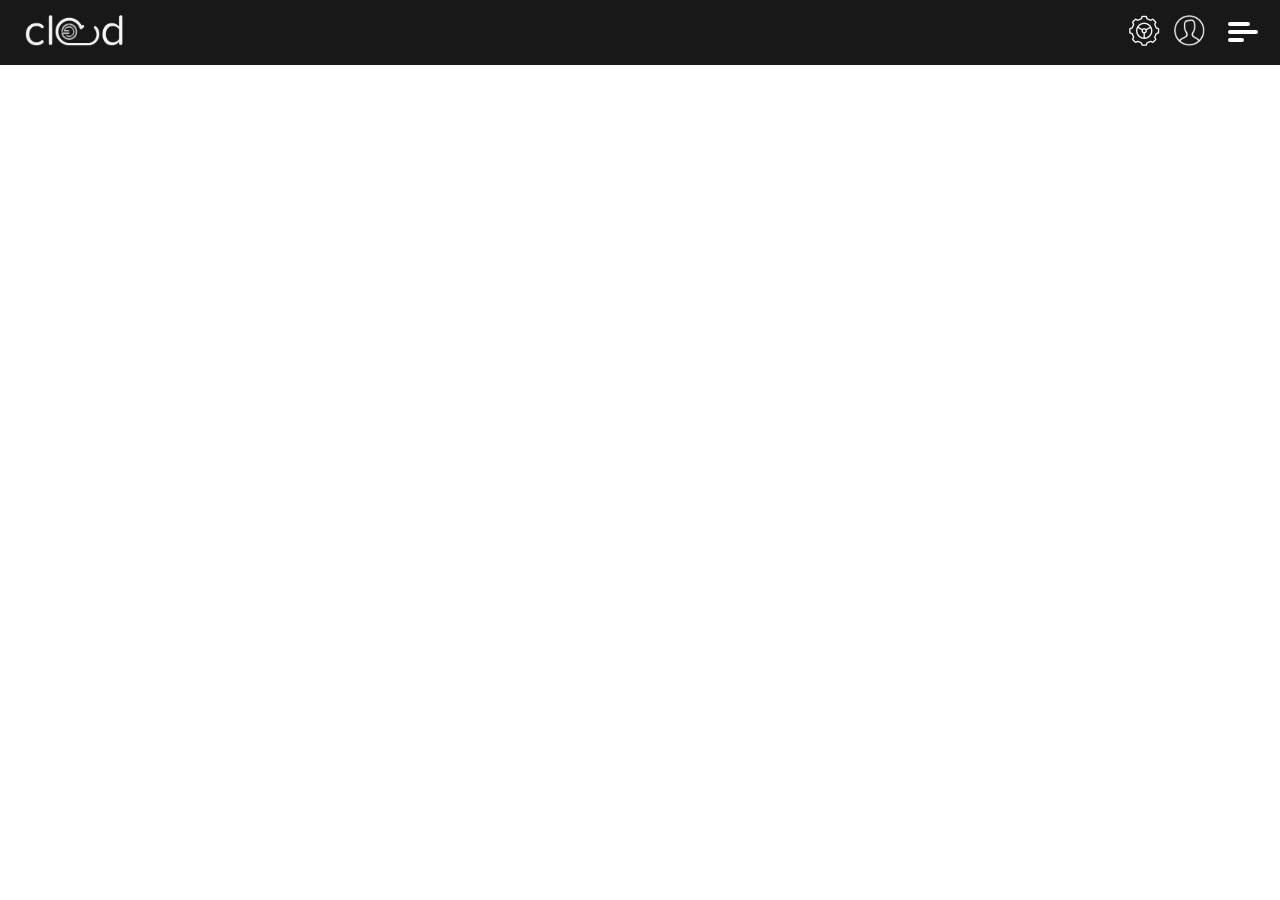
<file: frame.html>
<!DOCTYPE html>
<html lang="en">
<head>
    <!-- Base elements -->
    <meta charset="utf-8" />
    <meta name="description" content="" />
    <meta name="application-name" content="Goverlan Cloud" />
    <meta http-equiv="X-UA-Compatible" content="IE=edge">
    <!-- Responsive -->
    <meta name="viewport" content="width=device-width, initial-scale=1" />
    <!-- Favicon -->
    <link rel="icon" type="image/png" href="img/favicon.png" />
    <!-- Font family -->
    <link rel="stylesheet" type="text/css" href="//fonts.googleapis.com/css?family=Raleway:400,300,600" />
    <!-- Stylesheets -->
    <link rel="stylesheet" type="text/css" href="css/normalize.css" />
    <link rel="stylesheet" type="text/css" href="css/skeleton.css" />
    <link rel="stylesheet" type="text/css" href="css/custom.css" />
    <!-- jQuery -->
    <script type="text/javascript" src="//ajax.googleapis.com/ajax/libs/jquery/2.1.1/jquery.min.js"></script>
</head>
<body>
    <!--Navigation-->
    <div class="navigation">
        <nav class="container">
            <div class="row">
                <a class="navbar-brand" href="#"><img src="img/cloud.png" height="31" alt="cloud" /></a>
                <ul class="settings-user">
                    <li><a href="#"><img src="img/settings.png" height="31" alt="settings" /></a></li>
                    <li><a href="#"><img src="img/avatar.png" height="31" alt="user" /></a></li>
                </ul>
                <div class="menu">
                    <div class="menu-hamburger"></div>
                </div>
            </div>
        </nav>
    </div>
    <!-- Sidebar -->
    <div class="sidebar">
        <ul>
            <li><a href="index.html">Dashboard</a></li>
            <li><a href="#">Behavior &amp; Settings</a></li>
            <li><a href="#">Auditing</a></li>
            <li><a href="#">Discovery &amp; Mobile Devices</a></li>
        </ul>
    </div>
    
    <!-- Main Content -->
    <div class="container">
        <!-- PLACE CONTENT HERE -->
    </div>
    
    <script type="text/javascript">
        $(document).ready(function(){
            $('.menu').on('click', function(){
                $('.sidebar').slideToggle();
            });
        });
    </script>
</body>
</html>
</file>
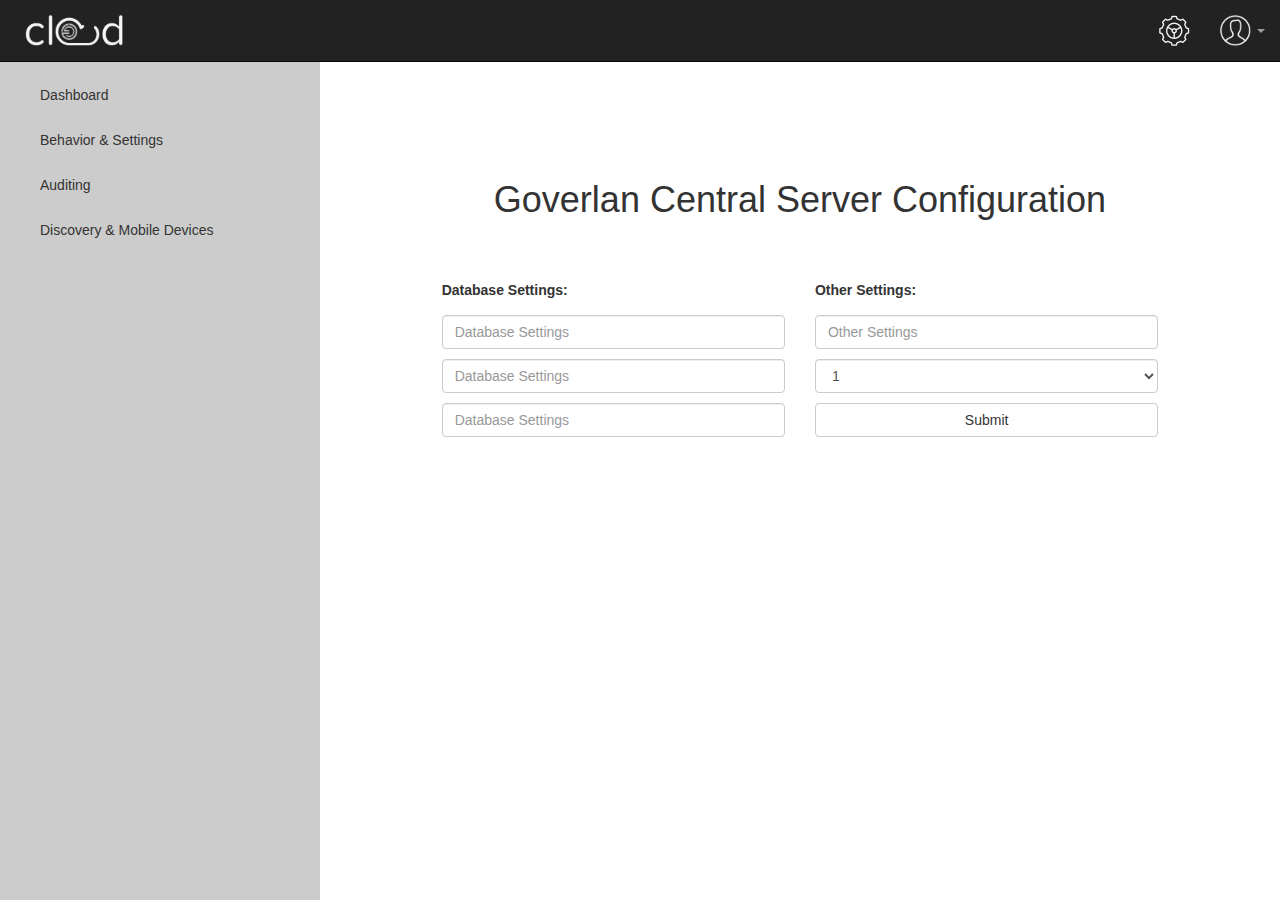
<file: gcs-configuration.html>
<!DOCTYPE html>
<html lang="en">
    <head>
        <meta charset="utf-8">
        <meta http-equiv="X-UA-Compatible" content="IE=edge">
        <meta name="viewport" content="width=device-width, initial-scale=1">
        <title>Goverlan Cloud | Home</title>

        <!-- BOOTSTRAP CSS -->
        <link rel="stylesheet" type="text/css" href="//maxcdn.bootstrapcdn.com/bootstrap/3.3.4/css/bootstrap.min.css"> 
        <!-- CUSTOM CSS -->
        <link rel="stylesheet" type="text/css" href="css/custom.css">
    </head>
<!-- END HEADER -->
    <body>
        <nav class="navbar navbar-inverse navbar-fixed-top">
          <div class="container-fluid">
            <!-- Brand and toggle get grouped for better mobile display -->
            <div class="navbar-header">
              <button type="button" class="navbar-toggle collapsed" data-toggle="collapse" data-target="#bs-example-navbar-collapse-1" aria-expanded="false">
                <span class="sr-only">Toggle navigation</span>
                <span class="icon-bar"></span>
                <span class="icon-bar"></span>
                <span class="icon-bar"></span>
              </button>
              <a class="navbar-brand" href="#"><img src="img/cloud.png" height="31" alt="cloud" /></a>
            </div>

            <!-- Collect the nav links, forms, and other content for toggling -->
            <div class="collapse navbar-collapse" id="bs-example-navbar-collapse-1">
              <ul class="nav navbar-nav">
                <li class="hidden-lg hidden-md hidden-sm"><a href="index.html">Dashboard <span class="sr-only">(current)</span></a></li>
                <li class="hidden-lg hidden-md hidden-sm"><a href="#">Behavior &amp; Settings</a></li>
                <li class="hidden-lg hidden-md hidden-sm"><a href="#">Auditing</a></li>
                <li class="hidden-lg hidden-md hidden-sm"><a href="#">Discovery &amp; Mobile Devices</a></li>
              </ul>
              <ul class="nav navbar-nav navbar-right">
                <li><a href="#"><img src="img/settings.png" height="31" alt="settings" /></a></li>
                <li class="dropdown">
                    <a href="#" class="dropdown-toggle" data-toggle="dropdown" role="button" aria-haspopup="true" aria-expanded="false"><img src="img/avatar.png" height="31" alt="user" /> <span class="caret"></span></a>
                    <ul class="dropdown-menu">
                        <li><a href="#">Action</a></li>
                        <li><a href="#">Another action</a></li>
                    </ul>
                </li>
              </ul>
            </div><!-- /.navbar-collapse -->
          </div><!-- /.container-fluid -->
        </nav>
        <!-- END MENU NAV -->
        
        <div class="container-fluid margin-top-50"> <!-- WRAPPER -->
            <div class="row margin-top-10">
                <div class="col-sm-3 bootstrap-sidebar hidden-xs">
                    <ul>
                        <li><a href="index.html">Dashboard <span class="sr-only">(current)</span></a></li>
                        <li><a href="#">Behavior &amp; Settings</a></li>
                        <li><a href="#">Auditing</a></li>
                        <li><a href="#">Discovery &amp; Mobile Devices</a></li>
                    </ul>
                </div>
                <div class="col-sm-7 col-sm-offset-4">
                    <div class="row margin-top-100 center">
                        <h1>Goverlan Central Server Configuration</h1>
                    </div>
                    <div class="row margin-top-50">
                        <div class="col-xs-6">
                            <form>
                                <div class="form-group">
                                    <label for="database-settings">Database Settings:</label>
                                    <input type="text" class="form-control margin-top-10" placeholder="Database Settings" aria-describedby="database-settings" />
                                    <input type="text" class="form-control margin-top-10" placeholder="Database Settings" aria-describedby="database-settings" />
                                    <input type="text" class="form-control margin-top-10" placeholder="Database Settings" aria-describedby="database-settings" />
                                </div>
                            </form>
                        </div>
                        <div class="col-xs-6">
                            <form>
                                <div class="form-group">
                                    <label for="other-settings">Other Settings:</label>
                                    <input type="text" class="form-control margin-top-10" placeholder="Other Settings" aria-describedby="other-settings" />
                                    <select class="form-control margin-top-10">
                                      <option>1</option>
                                      <option>2</option>
                                      <option>3</option>
                                      <option>4</option>
                                      <option>5</option>
                                    </select>
                                    <button type="submit" class="btn btn-default margin-top-10">Submit</button>
                                </div>
                            </form>
                        </div>
                    </div>
                </div>
            </div>
        </div>
        
        <!-- jQuery (necessary for Bootstrap's JavaScript plugins) -->
        <script src="https://ajax.googleapis.com/ajax/libs/jquery/1.11.3/jquery.min.js"></script>
        <!-- BOOTSTRAP JS -->
        <script src="https://maxcdn.bootstrapcdn.com/bootstrap/3.3.4/js/bootstrap.min.js"></script>
    </body>
</html>
</file>
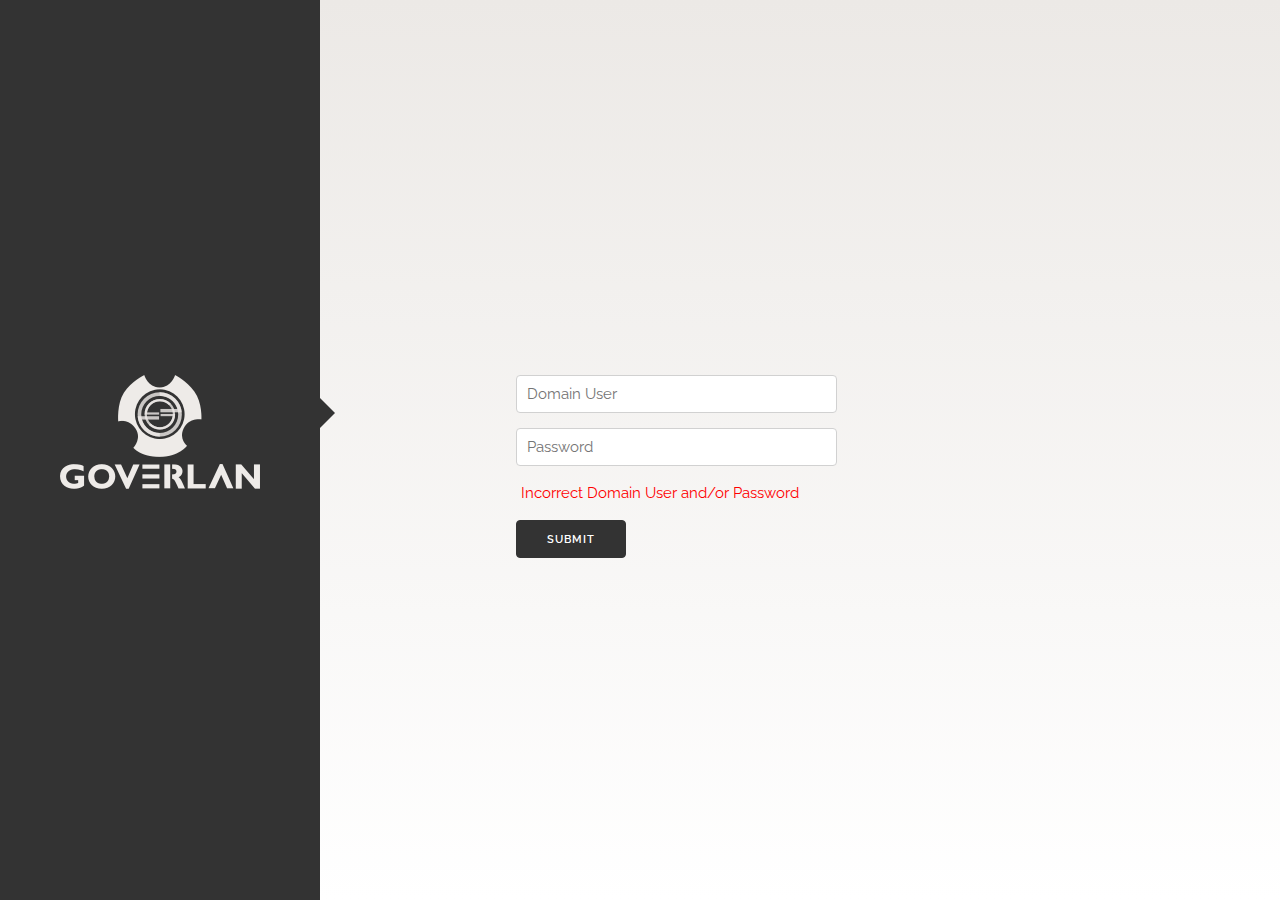
<file: login.html>
<!DOCTYPE html>
<html lang="en">
<head>
    <!-- Base elements -->
    <meta charset="utf-8" />
    <meta name="description" content="" />
    <meta name="application-name" content="Goverlan Cloud" />
    <meta http-equiv="X-UA-Compatible" content="IE=edge">
    <!-- Responsive -->
    <meta name="viewport" content="width=device-width, initial-scale=1" />
    <!-- Favicon -->
    <link rel="icon" type="image/png" href="img/favicon.png" />
    <!-- Font family -->
    <link rel="stylesheet" type="text/css" href="//fonts.googleapis.com/css?family=Raleway:400,300,600" />
    <!-- Stylesheets -->
    <link rel="stylesheet" type="text/css" href="css/normalize.css" />
    <link rel="stylesheet" type="text/css" href="css/skeleton.css" />
    <link rel="stylesheet" type="text/css" href="css/custom.css" />
    <!-- jQuery -->
    <script type="text/javascript" src="//ajax.googleapis.com/ajax/libs/jquery/2.1.1/jquery.min.js"></script>
</head>
<body>
    <!-- Left panel -->
    <section class="left-panel">
        <div class="container margin-top-150">
            <div class="spacer"></div>
            <div class="row center">
                <div class="twelve columns margin-top-150">
                    <img src="img/symbol-fill.png" width="84" height="82" alt="icon" />
                </div>
                <div class="twelve columns">
                    <img src="img/goverlan.png" width="200" height="25" alt="goverlan" />
                </div>
            </div>
        </div>
    </section>
    
    <!-- Login panel -->
    <section class="login-panel">
        <div class="container margin-top-150">
            <form>
                <div class="spacer"></div>
                <div class="row margin-left-100">
                    <div class="six columns margin-top-150">
                        <input class="u-full-width" type="text" placeholder="Domain User" id="domainUserInput">
                        <input class="u-full-width" type="password" placeholder="Password" id="passwordInput">
                        <label class="form-error">
                            <span class="label-body">Incorrect Domain User and/or Password</span>
                        </label>
                        <input class="button-primary" type="submit" value="Submit">
                    </div>
                </div>                
            </form>
        </div>
        <div class="triangle"></div>
    </section>
    
</body>
</html>
</file>
<file: css/skeleton.css>
/*
* Skeleton V2.0.4
* Copyright 2014, Dave Gamache
* www.getskeleton.com
* Free to use under the MIT license.
* http://www.opensource.org/licenses/mit-license.php
* 12/29/2014
*/


/* Table of contents
––––––––––––––––––––––––––––––––––––––––––––––––––
- Grid
- Base Styles
- Typography
- Links
- Buttons
- Forms
- Lists
- Code
- Tables
- Spacing
- Utilities
- Clearing
- Media Queries
*/


/* Grid
–––––––––––––––––––––––––––––––––––––––––––––––––– */
.container {
  position: relative;
  width: 100%;
  max-width: 960px;
  margin: 0 auto;
  padding: 0 20px;
  box-sizing: border-box; }
.column,
.columns {
  width: 100%;
  float: left;
  box-sizing: border-box; }

/* For devices larger than 400px */
@media (min-width: 400px) {
  .container {
    width: 85%;
    padding: 0; }
}

/* For devices larger than 550px */
@media (min-width: 550px) {
  .container {
    width: 80%; }
  .column,
  .columns {
    margin-left: 4%; }
  .column:first-child,
  .columns:first-child {
    margin-left: 0; }

  .one.column,
  .one.columns                    { width: 4.66666666667%; }
  .two.columns                    { width: 13.3333333333%; }
  .three.columns                  { width: 22%;            }
  .four.columns                   { width: 30.6666666667%; }
  .five.columns                   { width: 39.3333333333%; }
  .six.columns                    { width: 48%;            }
  .seven.columns                  { width: 56.6666666667%; }
  .eight.columns                  { width: 65.3333333333%; }
  .nine.columns                   { width: 74.0%;          }
  .ten.columns                    { width: 82.6666666667%; }
  .eleven.columns                 { width: 91.3333333333%; }
  .twelve.columns                 { width: 100%; margin-left: 0; }

  .one-third.column               { width: 30.6666666667%; }
  .two-thirds.column              { width: 65.3333333333%; }

  .one-half.column                { width: 48%; }

  /* Offsets */
  .offset-by-one.column,
  .offset-by-one.columns          { margin-left: 8.66666666667%; }
  .offset-by-two.column,
  .offset-by-two.columns          { margin-left: 17.3333333333%; }
  .offset-by-three.column,
  .offset-by-three.columns        { margin-left: 26%;            }
  .offset-by-four.column,
  .offset-by-four.columns         { margin-left: 34.6666666667%; }
  .offset-by-five.column,
  .offset-by-five.columns         { margin-left: 43.3333333333%; }
  .offset-by-six.column,
  .offset-by-six.columns          { margin-left: 52%;            }
  .offset-by-seven.column,
  .offset-by-seven.columns        { margin-left: 60.6666666667%; }
  .offset-by-eight.column,
  .offset-by-eight.columns        { margin-left: 69.3333333333%; }
  .offset-by-nine.column,
  .offset-by-nine.columns         { margin-left: 78.0%;          }
  .offset-by-ten.column,
  .offset-by-ten.columns          { margin-left: 86.6666666667%; }
  .offset-by-eleven.column,
  .offset-by-eleven.columns       { margin-left: 95.3333333333%; }

  .offset-by-one-third.column,
  .offset-by-one-third.columns    { margin-left: 34.6666666667%; }
  .offset-by-two-thirds.column,
  .offset-by-two-thirds.columns   { margin-left: 69.3333333333%; }

  .offset-by-one-half.column,
  .offset-by-one-half.columns     { margin-left: 52%; }

}


/* Base Styles
–––––––––––––––––––––––––––––––––––––––––––––––––– */
/* NOTE
html is set to 62.5% so that all the REM measurements throughout Skeleton
are based on 10px sizing. So basically 1.5rem = 15px :) */
html {
  font-size: 62.5%; }
body {
  font-size: 1.5em; /* currently ems cause chrome bug misinterpreting rems on body element */
  line-height: 1.6;
  font-weight: 400;
  font-family: "Raleway", "HelveticaNeue", "Helvetica Neue", Helvetica, Arial, sans-serif;
  color: #222; }


/* Typography
–––––––––––––––––––––––––––––––––––––––––––––––––– */
h1, h2, h3, h4, h5, h6 {
  margin-top: 0;
  margin-bottom: 2rem;
  font-weight: 300; }
h1 { font-size: 4.0rem; line-height: 1.2;  letter-spacing: -.1rem;}
h2 { font-size: 3.6rem; line-height: 1.25; letter-spacing: -.1rem; }
h3 { font-size: 3.0rem; line-height: 1.3;  letter-spacing: -.1rem; }
h4 { font-size: 2.4rem; line-height: 1.35; letter-spacing: -.08rem; }
h5 { font-size: 1.8rem; line-height: 1.5;  letter-spacing: -.05rem; }
h6 { font-size: 1.5rem; line-height: 1.6;  letter-spacing: 0; }

/* Larger than phablet */
@media (min-width: 550px) {
  h1 { font-size: 5.0rem; }
  h2 { font-size: 4.2rem; }
  h3 { font-size: 3.6rem; }
  h4 { font-size: 3.0rem; }
  h5 { font-size: 2.4rem; }
  h6 { font-size: 1.5rem; }
}

p {
  margin-top: 0; }


/* Links
–––––––––––––––––––––––––––––––––––––––––––––––––– */
a {
  color: #1EAEDB; }
a:hover {
  color: #0FA0CE; }


/* Buttons
–––––––––––––––––––––––––––––––––––––––––––––––––– */
.button,
button,
input[type="submit"],
input[type="reset"],
input[type="button"] {
  display: inline-block;
  height: 38px;
  padding: 0 30px;
  color: #555;
  text-align: center;
  font-size: 11px;
  font-weight: 600;
  line-height: 38px;
  letter-spacing: .1rem;
  text-transform: uppercase;
  text-decoration: none;
  white-space: nowrap;
  background-color: transparent;
  border-radius: 4px;
  border: 1px solid #bbb;
  cursor: pointer;
  box-sizing: border-box; }
.button:hover,
button:hover,
input[type="submit"]:hover,
input[type="reset"]:hover,
input[type="button"]:hover,
.button:focus,
button:focus,
input[type="submit"]:focus,
input[type="reset"]:focus,
input[type="button"]:focus {
  color: #333;
  border-color: #888;
  outline: 0; }
.button.button-primary,
button.button-primary,
input[type="submit"].button-primary,
input[type="reset"].button-primary,
input[type="button"].button-primary {
  color: #FFF;
  background-color: #333;
  border-color: #333; }
.button.button-primary:hover,
button.button-primary:hover,
input[type="submit"].button-primary:hover,
input[type="reset"].button-primary:hover,
input[type="button"].button-primary:hover,
.button.button-primary:focus,
button.button-primary:focus,
input[type="submit"].button-primary:focus,
input[type="reset"].button-primary:focus,
input[type="button"].button-primary:focus {
  color: #333;
  background-color: #fff;
  border-color: #333; }


/* Forms
–––––––––––––––––––––––––––––––––––––––––––––––––– */
input[type="email"],
input[type="number"],
input[type="search"],
input[type="text"],
input[type="tel"],
input[type="url"],
input[type="password"],
textarea,
select {
  height: 38px;
  padding: 6px 10px; /* The 6px vertically centers text on FF, ignored by Webkit */
  background-color: #fff;
  border: 1px solid #D1D1D1;
  border-radius: 4px;
  box-shadow: none;
  box-sizing: border-box; }
/* Removes awkward default styles on some inputs for iOS */
input[type="email"],
input[type="number"],
input[type="search"],
input[type="text"],
input[type="tel"],
input[type="url"],
input[type="password"],
textarea {
  -webkit-appearance: none;
     -moz-appearance: none;
          appearance: none; }
textarea {
  min-height: 65px;
  padding-top: 6px;
  padding-bottom: 6px; }
input[type="email"]:focus,
input[type="number"]:focus,
input[type="search"]:focus,
input[type="text"]:focus,
input[type="tel"]:focus,
input[type="url"]:focus,
input[type="password"]:focus,
textarea:focus,
select:focus {
  border: 1px solid #33C3F0;
  outline: 0; }
label,
legend {
  display: block;
  margin-bottom: .5rem;
  font-weight: 600; }
fieldset {
  padding: 0;
  border-width: 0; }
input[type="checkbox"],
input[type="radio"] {
  display: inline; }
label > .label-body {
  display: inline-block;
  margin-left: .5rem;
  font-weight: normal; }


/* Lists
–––––––––––––––––––––––––––––––––––––––––––––––––– */
ul {
  list-style: circle inside; }
ol {
  list-style: decimal inside; }
ol, ul {
  padding-left: 0;
  margin-top: 0; }
ul ul,
ul ol,
ol ol,
ol ul {
  margin: 1.5rem 0 1.5rem 3rem;
  font-size: 90%; }
li {
  margin-bottom: 1rem; }


/* Code
–––––––––––––––––––––––––––––––––––––––––––––––––– */
code {
  padding: .2rem .5rem;
  margin: 0 .2rem;
  font-size: 90%;
  white-space: nowrap;
  background: #F1F1F1;
  border: 1px solid #E1E1E1;
  border-radius: 4px; }
pre > code {
  display: block;
  padding: 1rem 1.5rem;
  white-space: pre; }


/* Tables
–––––––––––––––––––––––––––––––––––––––––––––––––– */
th,
td {
  padding: 12px 15px;
  text-align: left;
  border-bottom: 1px solid #E1E1E1; }
th:first-child,
td:first-child {
  padding-left: 0; }
th:last-child,
td:last-child {
  padding-right: 0; }


/* Spacing
–––––––––––––––––––––––––––––––––––––––––––––––––– */
button,
.button {
  margin-bottom: 1rem; }
input,
textarea,
select,
fieldset {
  margin-bottom: 1.5rem; }
pre,
blockquote,
dl,
figure,
table,
p,
ul,
ol,
form {
  margin-bottom: 2.5rem; }


/* Utilities
–––––––––––––––––––––––––––––––––––––––––––––––––– */
.u-full-width {
  width: 100%;
  box-sizing: border-box; }
.u-max-full-width {
  max-width: 100%;
  box-sizing: border-box; }
.u-pull-right {
  float: right; }
.u-pull-left {
  float: left; }


/* Misc
–––––––––––––––––––––––––––––––––––––––––––––––––– */
hr {
  margin-top: 3rem;
  margin-bottom: 3.5rem;
  border-width: 0;
  border-top: 1px solid #E1E1E1; }


/* Clearing
–––––––––––––––––––––––––––––––––––––––––––––––––– */

/* Self Clearing Goodness */
.container:after,
.row:after,
.u-cf {
  content: "";
  display: table;
  clear: both; }


/* Media Queries
–––––––––––––––––––––––––––––––––––––––––––––––––– */
/*
Note: The best way to structure the use of media queries is to create the queries
near the relevant code. For example, if you wanted to change the styles for buttons
on small devices, paste the mobile query code up in the buttons section and style it
there.
*/


/* Larger than mobile */
@media (min-width: 400px) {}

/* Larger than phablet (also point when grid becomes active) */
@media (min-width: 550px) {}

/* Larger than tablet */
@media (min-width: 750px) {}

/* Larger than desktop */
@media (min-width: 1000px) {}

/* Larger than Desktop HD */
@media (min-width: 1200px) {}
</file>
<file: css/custom.css>
.margin-top-10 {
  margin-top: 10px; }

.margin-bottom-10 {
  margin-bottom: 10px; }

@media (min-width: 768px) {
  .margin-left-10 {
    margin-left: 10px; }

  .margin-right-10 {
    margin-right: 10px; } }
.margin-top-15 {
  margin-top: 15px; }

.margin-bottom-15 {
  margin-bottom: 15px; }

@media (min-width: 768px) {
  .margin-left-15 {
    margin-left: 15px; }

  .margin-right-15 {
    margin-right: 15px; } }
.margin-top-20 {
  margin-top: 20px; }

.margin-bottom-20 {
  margin-bottom: 20px; }

@media (min-width: 768px) {
  .margin-left-20 {
    margin-left: 20px; }

  .margin-right-20 {
    margin-right: 20px; } }
.margin-top-25 {
  margin-top: 25px; }

.margin-bottom-25 {
  margin-bottom: 25px; }

@media (min-width: 768px) {
  .margin-left-25 {
    margin-left: 25px; }

  .margin-right-25 {
    margin-right: 25px; } }
.margin-top-50 {
  margin-top: 50px; }

.margin-bottom-50 {
  margin-bottom: 50px; }

@media (min-width: 768px) {
  .margin-left-50 {
    margin-left: 50px; }

  .margin-right-50 {
    margin-right: 50px; } }
.margin-top-75 {
  margin-top: 75px; }

.margin-bottom-75 {
  margin-bottom: 75px; }

@media (min-width: 768px) {
  .margin-left-75 {
    margin-left: 75px; }

  .margin-right-75 {
    margin-right: 75px; } }
.margin-top-100 {
  margin-top: 100px; }

.margin-bottom-100 {
  margin-bottom: 100px; }

@media (min-width: 768px) {
  .margin-left-100 {
    margin-left: 100px; }

  .margin-right-100 {
    margin-right: 100px; } }
.margin-top-125 {
  margin-top: 125px; }

.margin-bottom-125 {
  margin-bottom: 125px; }

@media (min-width: 768px) {
  .margin-left-125 {
    margin-left: 125px; }

  .margin-right-125 {
    margin-right: 125px; } }
.margin-top-150 {
  margin-top: 150px; }

.margin-bottom-150 {
  margin-bottom: 150px; }

@media (min-width: 768px) {
  .margin-left-150 {
    margin-left: 150px; }

  .margin-right-150 {
    margin-right: 150px; } }
.center {
  margin-left: auto;
  margin-right: auto;
  text-align: center; }

.right {
  float: right;
  text-align: right; }

.left {
  float: left;
  text-align: left; }

.spacer {
  display: block;
  padding-top: 75px; }

.bootstrap-sidebar {
  background-color: #ccc;
  display: block;
  height: 100%;
  padding-left: 0px;
  padding-right: 10px;
  position: fixed;
  left: 0;
  top: 60px; }
  .bootstrap-sidebar li:first-of-type {
    padding-top: 25px; }
  .bootstrap-sidebar li {
    list-style-type: none;
    margin-bottom: 25px; }
    .bootstrap-sidebar li > a {
      color: #333;
      text-decoration: none; }

.btn {
  width: 100%; }

.panel-heading {
  height: 80px; }
  .panel-heading:hover {
    text-decoration: none; }

.navbar-brand {
  position: fixed;
  left: 25px; }

.settings-user {
  position: fixed;
  right: 75px; }

.navigation {
  background-color: #181818;
  height: 50px;
  padding-top: 15px;
  position: fixed;
  top: 0;
  left: 0;
  right: 0; }
  .navigation ul {
    margin-bottom: 0; }
  .navigation li {
    display: inline-block;
    list-style-type: none;
    padding-left: 10px; }
    .navigation li a {
      color: #fff;
      text-decoration: none; }

@media (max-width: 550px) {
  .navigation ul {
    display: none; } }
.menu {
  position: fixed;
  top: 25px;
  right: 1.5em;
  width: 30px;
  height: 24px;
  cursor: pointer;
  z-index: 10; }
  .menu:hover .menu-hamburger:before,
  .menu:hover .menu-hamburger:after {
    width: 30px; }
  .menu.is-active .menu-hamburger {
    background: none; }
  .menu.is-active .menu-hamburger:before,
  .menu.is-active .menu-hamburger:after {
    top: 0;
    width: 30px;
    background: #fff;
    -webkit-transform: rotate(45deg);
    -ms-transform: rotate(45deg);
    transform: rotate(45deg); }
  .menu.is-active .menu-hamburger:after {
    -webkit-transform: rotate(-45deg);
    -ms-transform: rotate(-45deg);
    transform: rotate(-45deg); }
  .menu.is-active .menu-hamburger:hover {
    -webkit-transform: scale(1.2);
    -ms-transform: scale(1.2);
    transform: scale(1.2); }

.menu-hamburger {
  position: relative;
  width: 30px;
  height: 4px;
  margin: 5px 0;
  background: #fff;
  border-radius: 4px;
  transition: all 300ms cubic-bezier(0.68, -0.55, 0.265, 1.55); }
  .menu-hamburger:before, .menu-hamburger:after {
    content: '';
    display: block;
    width: 30px;
    height: 4px;
    background: #fff;
    position: absolute;
    border-radius: 4px;
    transition: all 300ms cubic-bezier(0.68, -0.55, 0.265, 1.55); }
  .menu-hamburger:before {
    top: -8px;
    left: 0;
    width: 22px; }
  .menu-hamburger:after {
    top: 8px;
    width: 16px;
    left: 0; }

.sidebar {
  display: none;
  background-color: #181818;
  height: 100%;
  padding: 0 25px;
  position: fixed;
  left: 0;
  top: 65px; }
  .sidebar li:first-of-type {
    border-top: 1px solid #666;
    padding-top: 25px; }
  .sidebar li {
    list-style-type: none;
    margin-bottom: 25px; }
    .sidebar li > a {
      color: #dcdcdc;
      text-decoration: none; }

.triangle {
  border-style: solid;
  border-width: 15px 0 15px 15px;
  border-color: transparent transparent transparent #333;
  height: 0;
  width: 0;
  position: relative;
  left: 0;
  top: -200px;
  -webkit-transform: rotate(360deg);
  z-index: 99; }

@media (max-width: 550px) {
  .triangle {
    display: none; } }
.left-panel {
  background: #333;
  height: 100%;
  position: absolute;
  top: 0;
  left: 0;
  width: 25%; }

.login-panel {
  background: linear-gradient(-180deg, #ECE9E6 0%, #FFFFFF 100%);
  height: 100%;
  position: absolute;
  left: 25%;
  top: 0;
  width: 75%; }

@media (max-width: 979px) {
  .left-panel img[alt~="goverlan"] {
    display: none; } }
@media (max-width: 400px) {
  .left-panel img[alt~="icon"] {
    display: none; } }
.form-error {
  color: red;
  margin-bottom: 1em; }

/*# sourceMappingURL=custom.css.map */
</file>
